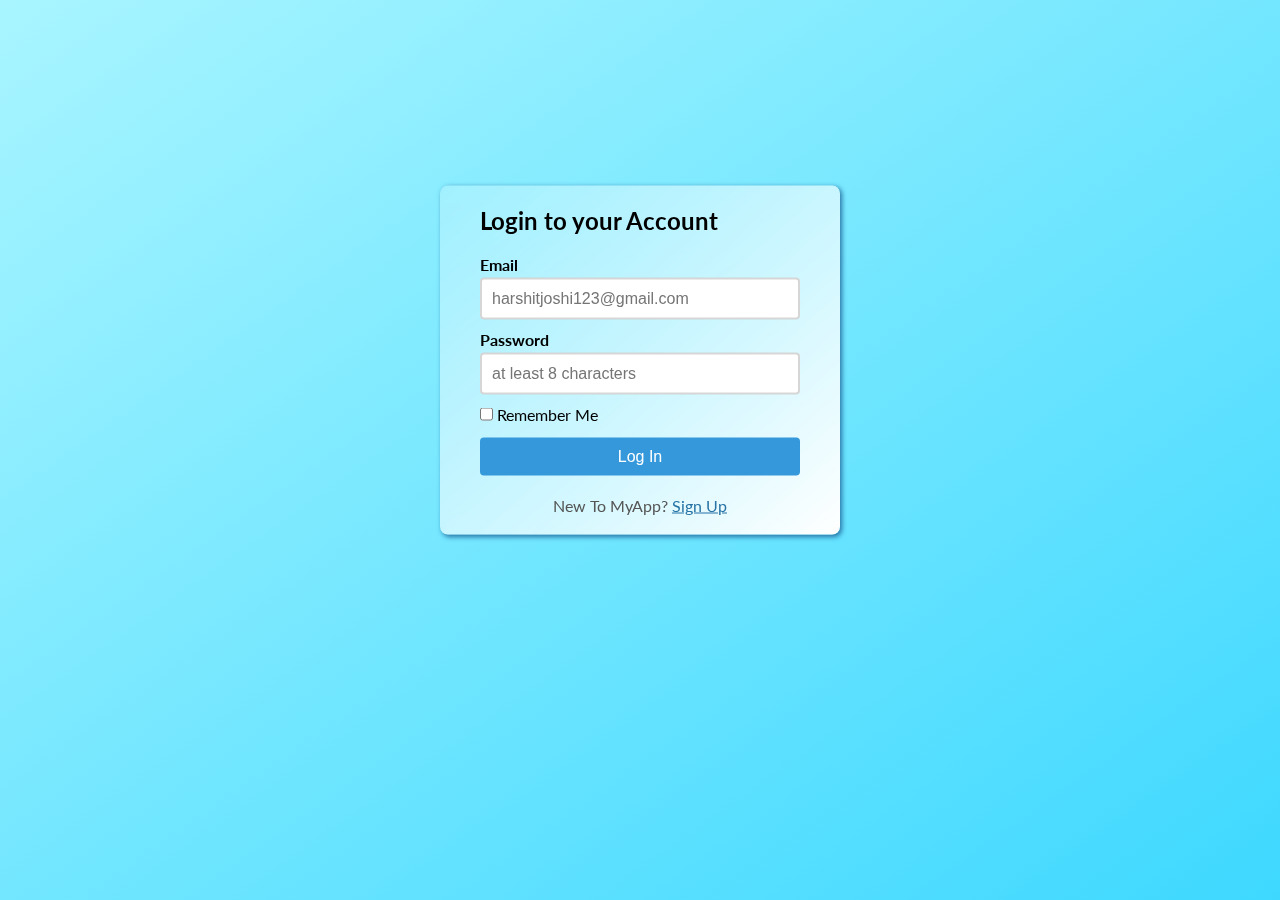
<file: Web-App/Login/index.html>
<!DOCTYPE html>
<html lang="en">
<head>
    <meta charset="UTF-8">
    <meta http-equiv="X-UA-Compatible" content="IE=edge">
    <meta name="viewport" content="width=device-width, initial-scale=1.0">
    <title>Signup</title>
    <link rel="stylesheet" href="style.css">
</head>
<body>

    <div class="outer-box">
        <div class="inner-box">
            <header class="signup-header">
                <h2>Login to your Account</h2>
            </header>
            <main class="signup-body">
                <form action="#">
                    <p>
                        <label for="email">Email</label>
                        <input type="email" id="email" placeholder="harshitjoshi123@gmail.com" required>
                    </p>
                    <p>
                        <label for="password">Password</label>
                        <input type="password" id="password" placeholder="at least 8 characters" required>
                    </p>
                    <span>
                        <input type="checkbox" id="checkbox1" name="checkbox1" value="remember">
                        <label for="vehicle1">Remember Me</label> 
                    </span>
                            
                    <p>
                        <input type="submit" id="submit" value="Log In">
                    </p>
                </form>
            </main>

            <footer class="signup-footer">
                <p>New To MyApp? <a href="/Sign-Up/">Sign Up</a> </p>
            </footer>
        </div>
    </div>
    
</body>
</html>
</file>
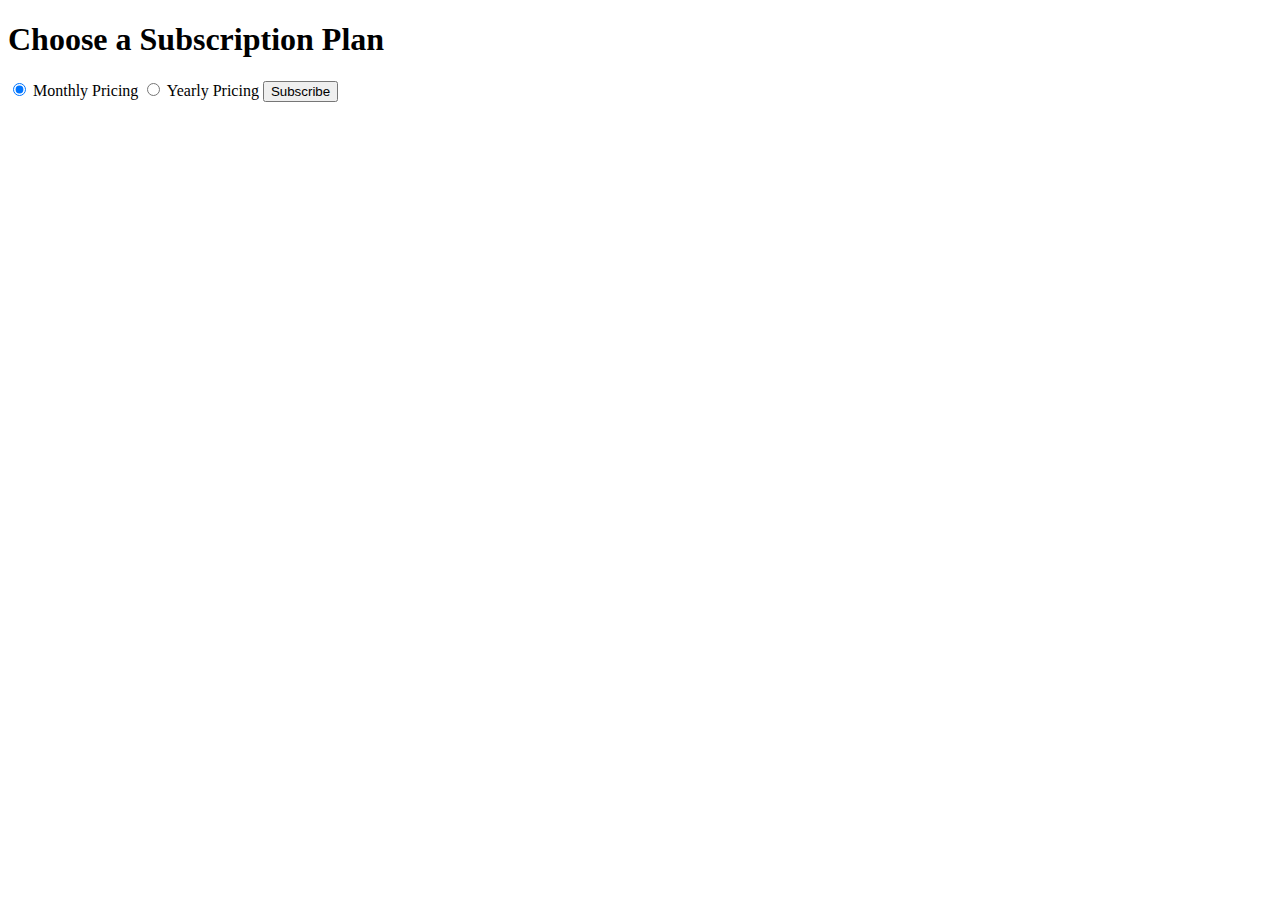
<file: Web-App/MonthlyBilling/index.html>
<!DOCTYPE html>
<html>
<head>
    <title>Subscription Plans</title>
    <!-- Include necessary CSS and JavaScript libraries -->
</head>
<body>
    <h1>Choose a Subscription Plan</h1>
    
    <form id="subscriptionForm">
        <label>
            <input type="radio" name="plan" value="monthly" checked> Monthly Pricing
        </label>
        <label>
            <input type="radio" name="plan" value="yearly"> Yearly Pricing
        </label>
        
        <button type="submit">Subscribe</button>
    </form>
    
    <script>
        document.getElementById('subscriptionForm').addEventListener('submit', async function(event) {
            event.preventDefault();
            
            const selectedPlan = document.querySelector('input[name="plan"]:checked').value;
            
            // Call a function to handle subscription using Stripe API
            await subscribeToPlan(selectedPlan);
        });
        
        async function subscribeToPlan(plan) {
            // Use fetch or another library to make API requests to your backend
            const response = await fetch('/api/subscribe', {
                method: 'POST',
                headers: {
                    'Content-Type': 'application/json',
                },
                body: JSON.stringify({ plan }),
            });
            
            const result = await response.json();
            
            if (result.success) {
                alert('Subscription successful!');
            } else {
                alert('Subscription failed. Please try again later.');
            }
        }
    </script>
</body>
</html>
</file>
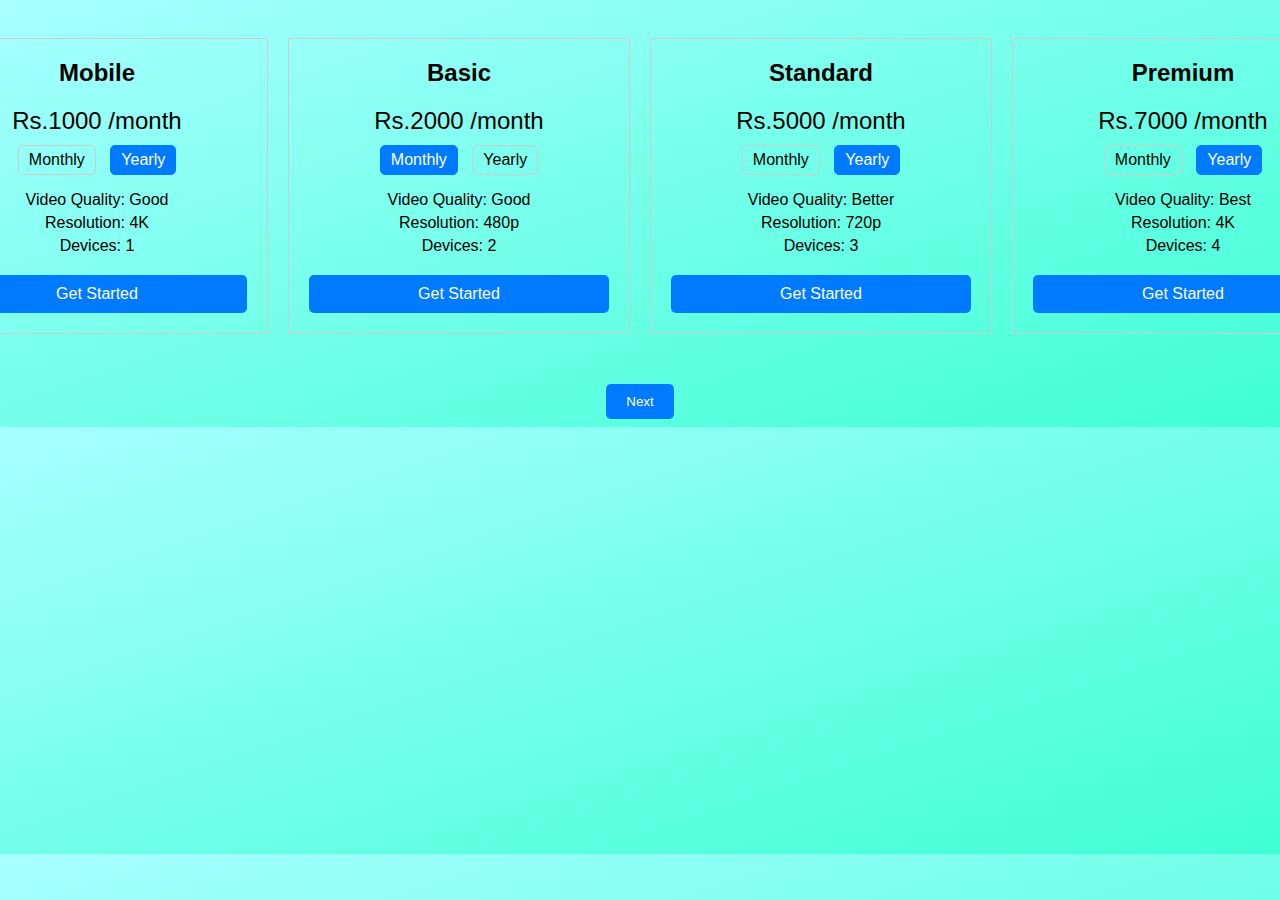
<file: Web-App/PricingTable/index.html>
<!DOCTYPE html>
<html>
<head>
<link rel="stylesheet" href="style.css">
</head>
<body>

<div class="pricing-container">
  <div class="pricing-table">

    <div class="pricing-plan">
        <h2>Mobile</h2>
        <div class="price">
          <span class="price-amount">Rs.1000</span>
          <span class="price-cycle">/month</span>
        </div>
        <div class="billing-cycle">
          <span class="billing-button" data-cycle="monthly">Monthly</span>
          <span class="billing-button active" data-cycle="yearly">Yearly</span>
        </div>
        <ul class="features">
          <li class="feature">Video Quality: Good</li>
          <li class="feature">Resolution: 4K</li>
          <li class="feature">Devices: 1</li>
        </ul>
        <a href="/CheckoutPage/" class="cta-button">Get Started</a>
      </div>

    <div class="pricing-plan">
      <h2>Basic</h2>
      <div class="price">
        <span class="price-amount">Rs.2000</span>
        <span class="price-cycle">/month</span>
      </div>
      <div class="billing-cycle">
        <span class="billing-button active" data-cycle="monthly">Monthly</span>
        <span class="billing-button" data-cycle="yearly">Yearly</span>
      </div>
      <ul class="features">
        <li class="feature">Video Quality: Good</li>
        <li class="feature">Resolution: 480p</li>
        <li class="feature">Devices: 2</li>
      </ul>
      <a href="/CheckoutPage/" class="cta-button">Get Started</a>
    </div>

    <div class="pricing-plan">
      <h2>Standard</h2>
      <div class="price">
        <span class="price-amount">Rs.5000</span>
        <span class="price-cycle">/month</span>
      </div>
      <div class="billing-cycle">
        <span class="billing-button" data-cycle="monthly">Monthly</span>
        <span class="billing-button active" data-cycle="yearly">Yearly</span>
      </div>
      <ul class="features">
        <li class="feature">Video Quality: Better</li>
        <li class="feature">Resolution: 720p</li>
        <li class="feature">Devices: 3</li>
      </ul>
      <a href="/CheckoutPage/" class="cta-button">Get Started</a>
    </div>
    <div class="pricing-plan">
      <h2>Premium</h2>
      <div class="price">
        <span class="price-amount">Rs.7000</span>
        <span class="price-cycle">/month</span>
      </div>
      <div class="billing-cycle">
        <span class="billing-button" data-cycle="monthly">Monthly</span>
        <span class="billing-button active" data-cycle="yearly">Yearly</span>
      </div>
      <ul class="features">
        <li class="feature">Video Quality: Best</li>
        <li class="feature">Resolution: 4K</li>
        <li class="feature">Devices: 4</li>
      </ul>
      <a href="/CheckoutPage/" class="cta-button">Get Started</a>
    </div>
  </div>
</div>

<div class="pricing-container">
  <button class="next-button">Next</button>
</div>

<script>
  const billingButtons = document.querySelectorAll('.billing-button');

  billingButtons.forEach(button => {
    button.addEventListener('click', () => {
      billingButtons.forEach(btn => btn.classList.remove('active'));
      button.classList.add('active');
      const cycle = button.getAttribute('data-cycle');
      const priceElements = document.querySelectorAll('.price-cycle');
      priceElements.forEach(element => {
        element.textContent = '/' + (cycle === 'monthly' ? 'month' : 'year');
      });
    });
  });

  const nextButton = document.querySelector('.next-button');

  nextButton.addEventListener('click', () => {
    // Handle the "Next" button click event here
    // For example, you can navigate to the next step or page
    alert("Proceed to the next step!");
  });
</script>

</body>
</html>
</file>
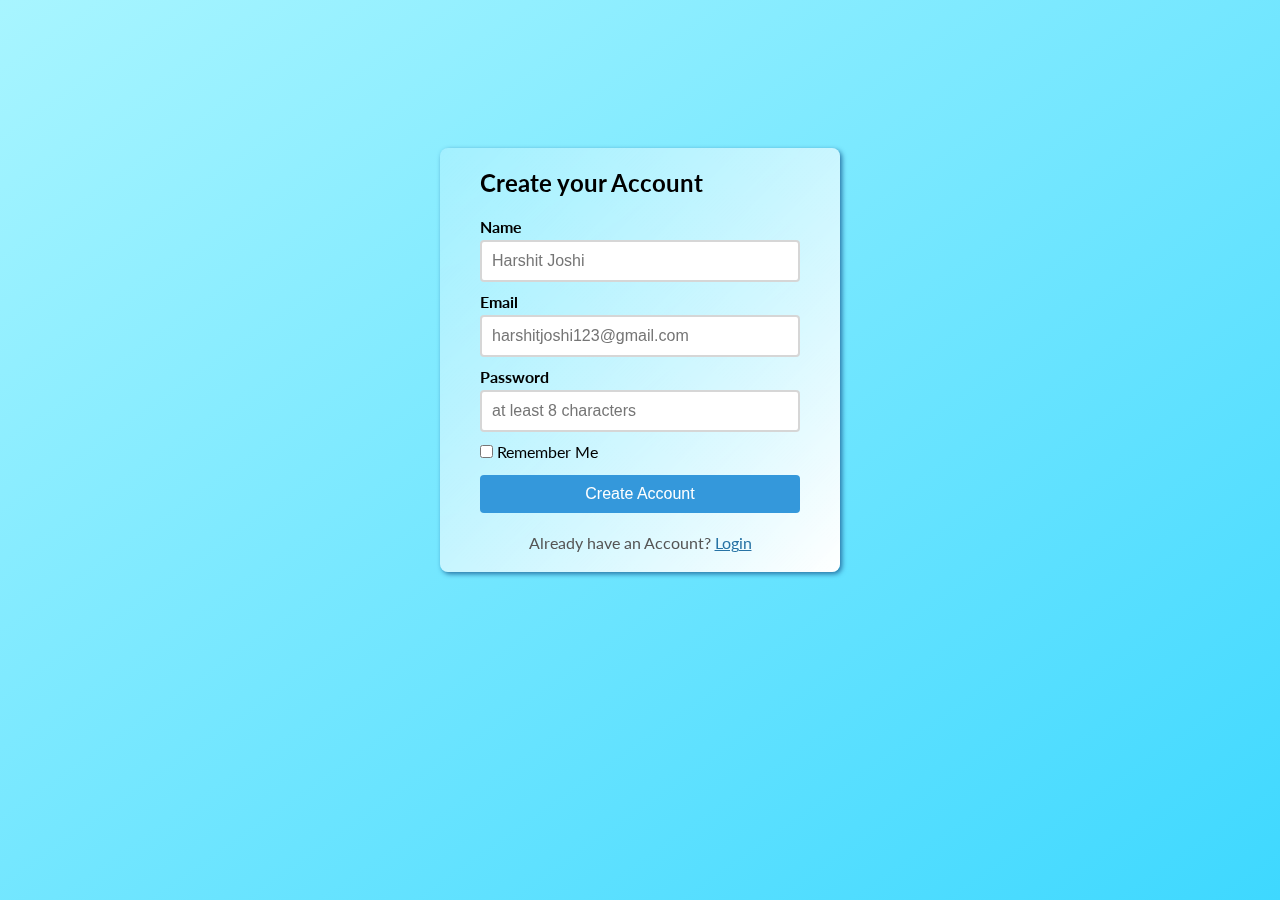
<file: Web-App/Sign-Up/index.html>
<!DOCTYPE html>
<html lang="en">
<head>
    <meta charset="UTF-8">
    <meta http-equiv="X-UA-Compatible" content="IE=edge">
    <meta name="viewport" content="width=device-width, initial-scale=1.0">
    <title>Signup</title>
    <link rel="stylesheet" href="style.css">
</head>
<body>

    <div class="outer-box">
        <div class="inner-box">
            <header class="signup-header">
                <h2>Create your Account</h2>
            </header>
            <main class="signup-body">
                <form action="#">
                    <p>
                        <label for="fullname">Name</label>
                        <input type="text" id="fullname" placeholder="Harshit Joshi" required>
                    </p>
                    <p>
                        <label for="email">Email</label>
                        <input type="email" id="email" placeholder="harshitjoshi123@gmail.com" required>
                    </p>
                    <p>
                        <label for="password">Password</label>
                        <input type="password" id="password" placeholder="at least 8 characters" required>
                    </p>
                    <span>
                        <input type="checkbox" id="checkbox1" name="checkbox1" value="remember">
                        <label for="checkbox1"> Remember Me</label>                     
                    </span>
                    <p>
                        <input type="submit" id="submit" value="Create Account">
                    </p>
                </form>
            </main>

            <footer class="signup-footer">
                <p>Already have an Account? <a href="/Login/">Login</a> </p>
            </footer>

        </div>
    </div>
    
</body>
</html>
</file>
<file: Web-App/Login/style.css>
@import url('https://fonts.googleapis.com/css2?family=Lato:wght@400;700&family=Silkscreen&display=swap');

* {
    margin: 0;
    padding: 0;
    box-sizing: border-box;
}

body {
    font-family: 'Lato', sans-serif;
}

.outer-box {
    width: 100vw;
    height: 100vh;
    background: linear-gradient(to top left, #3ed8ff, #a8f5ff);
}

.inner-box {
    width: 400px;
    margin: 0 auto;
    position: relative;
    top: 40%;
    transform: translateY(-50%);
    padding: 20px 40px;
    /* background-color: #ffffff09; */
    background: linear-gradient(to top left, #ffffffff, #ffffff33);
    backdrop-filter: blur(8px);
    border-radius: 8px;
    box-shadow: 2px 2px 5px #2773a5;
    /* border: 2px solid black; */
    z-index: 2;
}

.signup-header h1 {
    font-size: 2.5rem;
    color: #212121;
}

.signup-header p {
    font-size: 0.95rem;
    color: #555;
    margin-top: 5px;
}

.signup-body {
    margin: 20px 0;
}

.signup-body p {
    margin: 10px 0;
}

.signup-body p label {
    display: block;
    font-weight: bold;
}

.signup-body p input {
    width: 100%;
    padding: 10px;
    border: 2px solid #cccc;
    border-radius: 4px;
    font-size: 1rem;
    margin-top: 4px;
}

.signup-body p input[type="submit"] {
    background-color: #3498db;
    border: none;
    color: white;
    cursor: pointer;
}

.signup-body p input[type="submit"]:hover {
    background-color: #2773a5;
}

.signup-footer p {
    color: #555;
    text-align: center;
}

.signup-footer p a {
    color: #2773a5;
}

.circle {
    width: 200px;
    height: 200px;
    border-radius: 100px;
    background: linear-gradient(to top right, #ffffff33, #ffffffff);
    position: absolute;
}
</file>
<file: Web-App/PricingTable/style.css>
body {
    font-family: Arial, sans-serif;
    background: linear-gradient(to top left, #3effd5, #a8ffff);
  }

  .pricing-container {
    display: flex;
    justify-content: center;
    align-items: center;
  }

  .pricing-table {
    display: flex;
    justify-content: center;
    align-items: flex-start;
    margin: 20px;
  }

  .pricing-plan {
    border: 1px solid #ccc;
    padding: 20px;
    text-align: center;
    margin: 10px;
    width: 300px;
  }

  .pricing-plan h2 {
    margin-top: 0;
  }

  .price {
    font-size: 24px;
    margin-bottom: 10px;
  }

  .billing-cycle {
    margin-bottom: 15px;
  }

  .billing-button {
    display: inline-block;
    margin: 0 5px;
    padding: 5px 10px;
    border: 1px solid #ccc;
    border-radius: 5px;
    cursor: pointer;
    transition: background-color 0.2s;
  }

  .billing-button.active {
    background-color: #007bff;
    color: #fff;
    border: 1px solid #007bff;
  }

  .features {
    list-style: none;
    padding: 0;
  }

  .feature {
    margin-bottom: 5px;
  }

  .cta-button {
    display: block;
    margin-top: 20px;
    padding: 10px 20px;
    background-color: #007bff;
    color: #fff;
    text-decoration: none;
    border: none;
    border-radius: 5px;
    transition: background-color 0.2s;
  }

  .cta-button:hover {
    background-color: #0056b3;
  }

  .next-button {
    margin-top: 20px;
    padding: 10px 20px;
    background-color: #007bff;
    color: #fff;
    text-decoration: none;
    border: none;
    border-radius: 5px;
    transition: background-color 0.2s;
  }

  .next-button:hover {
    background-color: #0056b3;
  }
</file>
<file: Web-App/Sign-Up/style.css>
@import url('https://fonts.googleapis.com/css2?family=Lato:wght@400;700&family=Silkscreen&display=swap');

* {
    margin: 0;
    padding: 0;
    box-sizing: border-box;
}

body {
    font-family: 'Lato', sans-serif;
}

.outer-box {
    width: 100vw;
    height: 100vh;
    background: linear-gradient(to top left, #3ed8ff, #a8f5ff);
}

.inner-box {
    width: 400px;
    margin: 0 auto;
    position: relative;
    top: 40%;
    transform: translateY(-50%);
    padding: 20px 40px;
    /* background-color: #ffffff09; */
    background: linear-gradient(to top left, #ffffffff, #ffffff33);
    backdrop-filter: blur(8px);
    border-radius: 8px;
    box-shadow: 2px 2px 5px #2773a5;
    /* border: 2px solid black; */
    z-index: 2;
}

.signup-header h1 {
    font-size: 2.5rem;
    color: #212121;
}

.signup-header p {
    font-size: 0.95rem;
    color: #555;
    margin-top: 5px;
}

.signup-body {
    margin: 20px 0;
}

.signup-body p {
    margin: 10px 0;
}

.signup-body p label {
    display: block;
    font-weight: bold;
}

.signup-body p input {
    width: 100%;
    padding: 10px;
    border: 2px solid #cccc;
    border-radius: 4px;
    font-size: 1rem;
    margin-top: 4px;
}

.signup-body p input[type="submit"] {
    background-color: #3498db;
    border: none;
    color: white;
    cursor: pointer;
}

.signup-body p input[type="submit"]:hover {
    background-color: #2773a5;
}

.signup-footer p {
    color: #555;
    text-align: center;
}

.signup-footer p a {
    color: #2773a5;
}

.circle {
    width: 200px;
    height: 200px;
    border-radius: 100px;
    background: linear-gradient(to top right, #ffffff33, #ffffffff);
    position: absolute;
}
</file>
